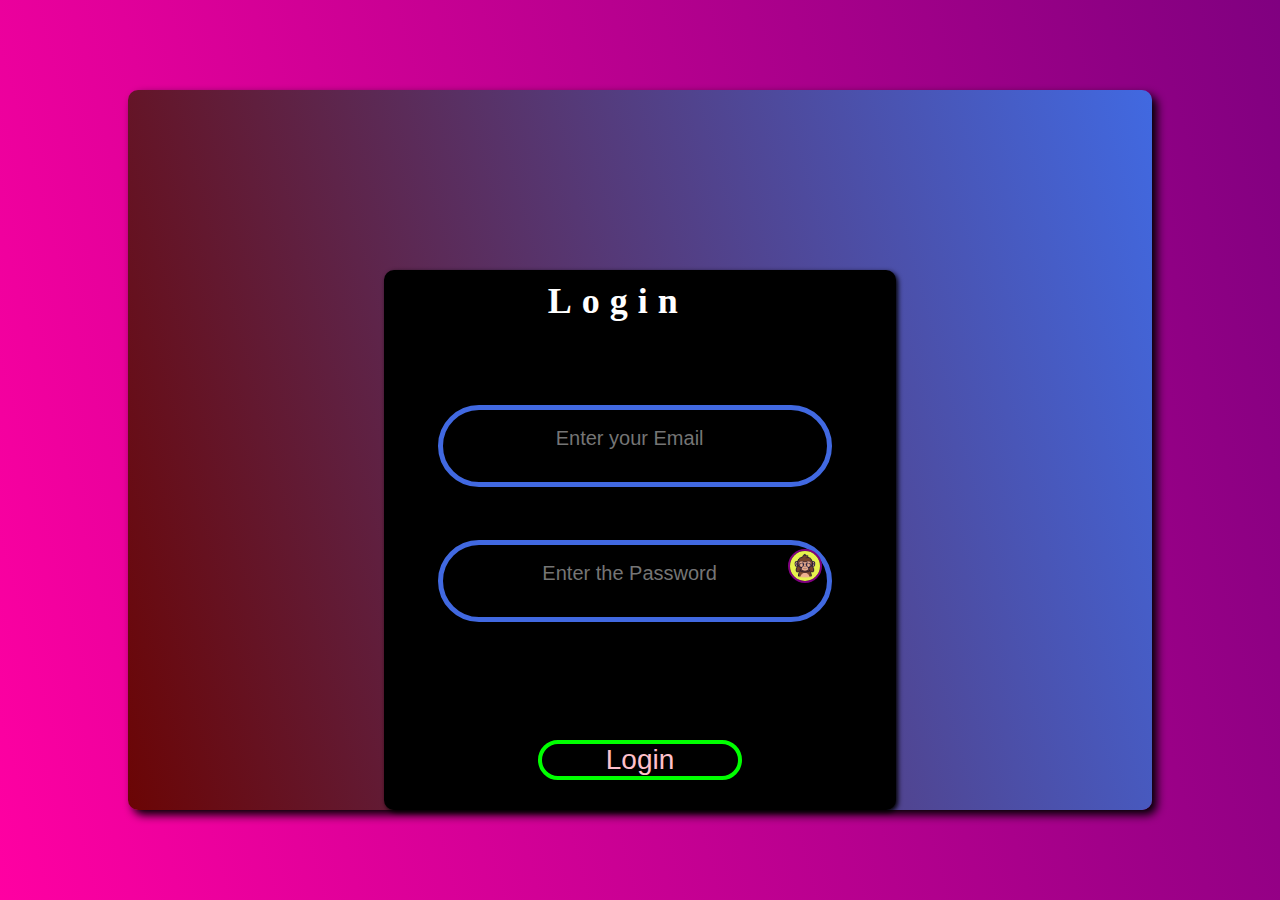
<file: index.html>
<!DOCTYPE html>
<html>
<head>
     <title>Big-Boys-Toys</title>
     <link rel="stylesheet" href="./CSS/index.css">
     <script src="./JAVASCRIPT/index.js" defer></script>
</head>
<body>
    <div id="outerDiv">
        <div id="innerDiv">
            <h1 id="heading">Login</h1>
            <form>
                <div id="emaildiv">
                    <input class="in" id="usid" placeholder="Enter your Email">
                </div>
                <span id="result"></span>
                <div id="passdiv">
                    <input class="in" id="pass" type="password" placeholder="Enter the Password">
                    <img onmousedown="passvis()" onmouseup="passhide()" id="visible" src="./Asset/logos/claseeye.jpg" alt="">
                </div>
                <input id="but" type="button" value="Login" onclick="logintowebpage()">
            </form>
        </div>
    </div>
</body>
</html>
</file>
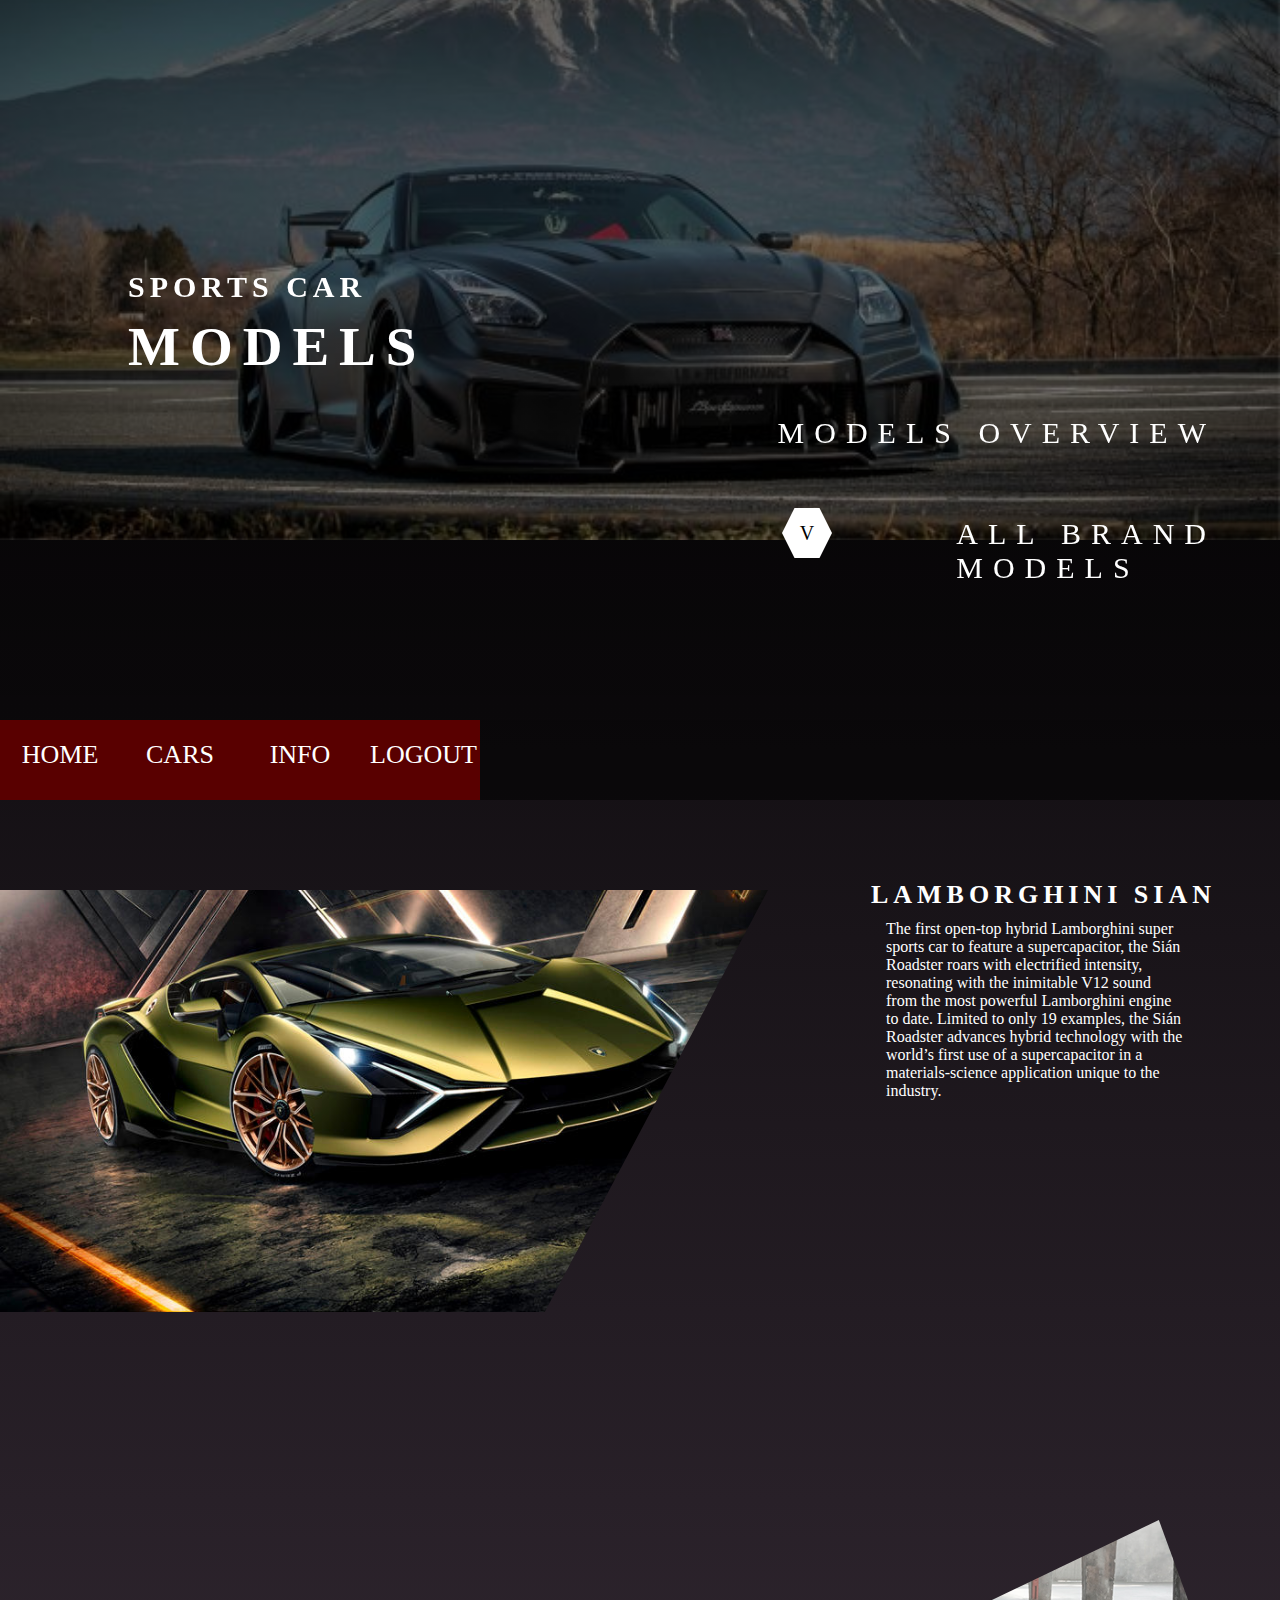
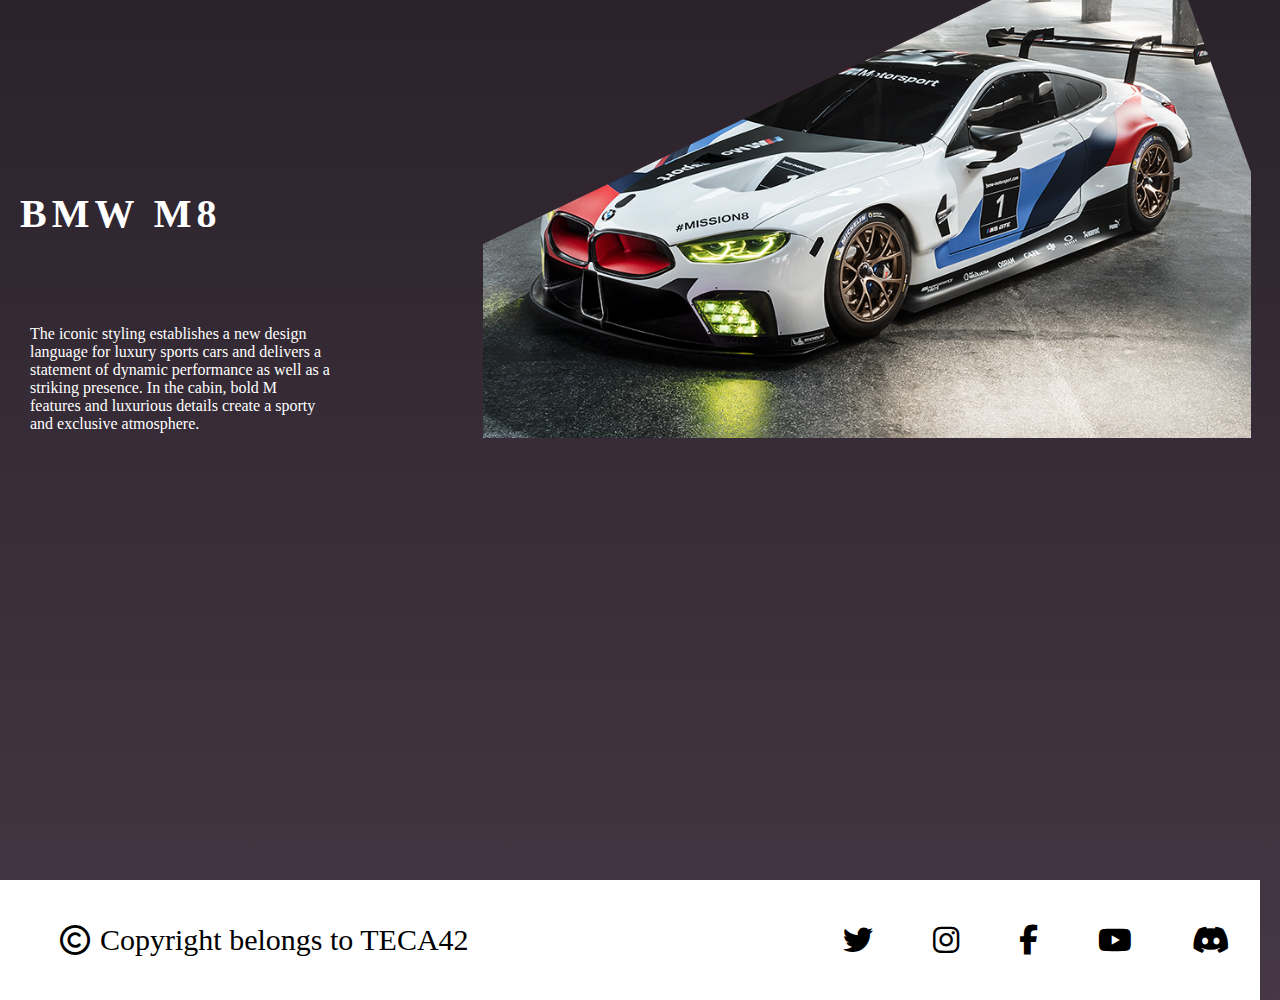
<file: HTML/home.html>
<!DOCTYPE html>
<html>
<head>
      <title>Big-Boys-Toys</title>
      <link rel="stylesheet" href="../CSS/navbar.css">
      <link rel="stylesheet" href="../CSS/home.css">
      <script src="../JAVASCRIPT/home.js" defer></script>
      <link rel="stylesheet" href="https://cdnjs.cloudflare.com/ajax/libs/font-awesome/6.2.1/css/all.min.css">
</head>
<body>
    <div id="header">
        <h1 id="h1">Sports Car</h1>
        <h1 id="h2">Models</h1>
        <h1 id="h3">Models Overview</h1>
        <h1 id="h4">All Brand <br> Models</h1>
        <div id="hexagon" onmouseover="hoverhexa()" onmouseout="hoverhexaout()">
            <span id="v">V</span>
        </div>
    </div>
    <div id="navbar">
        <ul id="Mainlist">
            <li class="li">Home</li>
            <li class="li" id="hov">Cars
                <ul id="sublist">
                    <li class="sli">BMW</li>
                    <li class="sli">AUDI</li>
                    <li class="sli">Toyota</li>
                    <li class="sli">Tata</li>
                </ul>
            </li>
            <li class="li">Info</li>
            <li class="li">Logout</li>
        </ul>
    </div>
    <div id="cars">
        <div id="car1">
            <img id="car1image" src="../Asset/Image/car1.jpg">
        </div>
        <h1 id="car1heading">lamborghini sian</h1>
        <p id="car1info">
            The first open-top hybrid Lamborghini super sports car to feature a supercapacitor, the Sián Roadster roars with electrified intensity, resonating with the inimitable V12 sound from the most powerful Lamborghini engine to date. Limited to only 19 examples, the Sián Roadster advances hybrid technology with the world’s first use of a supercapacitor in a materials-science application unique to the industry.
        </p>
        <div id="car2">
            <img id="car2image" src="../Asset/Image/car2.jpg">
        </div>
        <h1 id="car2heading">bmw m8</h1>
        <p id="car2info">
            The iconic styling establishes a new design language for luxury sports cars and delivers a statement of dynamic performance as well as a striking presence. In the cabin, bold M features and luxurious details create a sporty and exclusive atmosphere.</p>
            <div id="footer">
                <i id="left" class="fa-regular fa-copyright"></i>
                <span id="lefttext">Copyright belongs to TECA42</span>
                <i class="fa-brands fa-twitter"></i>
                <i class="fa-brands fa-instagram"></i>
                <i class="fa-brands fa-facebook-f"></i>
                <i class="fa-brands fa-youtube"></i>
                <i class="fa-brands fa-discord"></i>
            </div>
        </div>
</body>
</html>
</file>
<file: CSS/index.css>
*{
    padding: 0px;
    margin: 0px;
}
body{
    background-image: linear-gradient(75deg,rgb(255, 0, 162),purple);
    background-repeat: no-repeat;
    background-size: 100% 100vh;
    display: flex;
    justify-content: center;
    align-items: center;
    height: 100vh;
}
#outerDiv{
    width: 80vw;
    height: 80vh;
    background-image: linear-gradient(75deg,rgb(107, 5, 5),royalblue);
    border-radius: 10px;
    box-shadow: 5px 5px 10px black;
    display: flex;
    justify-content: center;
    align-items: center;
    position: relative;
}
#innerDiv{
    width: 40vw;
    height: 60vh;
    background-color: black;
    position: absolute;
    bottom: 0px;
    border-radius: 10px;
    box-shadow: 2px 2px 5px black;
    display: flex;
    align-items: center;
    justify-self:center;
}
#emaildiv{
    width: 30vw;
    height: 8vh;
    border: 5px solid royalblue;
    border-radius: 100px;
    position: absolute;
    top: 15vh;
    right: 5vw;
}
#passdiv{
    width: 30vw;
    height: 8vh;
    border: 5px solid royalblue;
    border-radius: 100px;
    position: absolute;
    top: 30vh;
    right: 5vw;
}
.in{
    width: 92%;
    height: 50%;
    padding: 10px;
    text-align: center;
    background-color: transparent;
    border: none;
    outline: none;
    font-size: 20px;
    color: white;
}
#heading{
    position: absolute;
    top: 10px;
    letter-spacing: 10px;
    font-size: 36px;
    left:32%;
    color: white;
}
#but{
    position: absolute;
    width: 40%;
    height: 40px;
    bottom: 30px;
    left: 30%;
    font-size: 28px;
    background-color: transparent;
    border: 4px solid lime;
    border-radius: 100px;
    color: pink;
}
#but:hover{
    background-color: purple;
    color: white;
    border-color: white;
}
#visible{
    width: 30px;
    border-radius: 100%;
    border: 2px solid purple;
    position: absolute;
    right: 5px;
    top: 4px;
    cursor: pointer;
}
#result{
    font-size: 20px;
    position: absolute;
    color: white;
    top: 210px;
    left: 20%;
}
</file>
<file: CSS/navbar.css>
*{
    padding: 0px;
    margin: 0px;
}
#navbar{
    position: sticky;
    top: 0px;
    width: 100%;
    height: 80px;
    background-color: rgba(0,0,0, 0.5);
}
#Mainlist{
    display: flex;
}
.li{
    background-color: rgb(89, 0, 0);
    color: white;
    font-size: 26px;
    list-style: none;
    padding: 10px;
    padding-top: 20px;
    height: 50px;
    width: 100px;
    text-align: center;
    text-transform: uppercase;

}
.li:hover{
    background-color: rgb(0, 0, 20);
}
#sublist{
    list-style: none;
    display: none;
}
.sli{
    background-color:rgb(89, 0, 0);
    width: 100px;
    padding: 10px;
    position: relative;
    right: 10px;
    top: 25px;
    text-align: left;
    font-size:25px ;
    text-transform: uppercase;
}
.sli:hover{
    background-color:rgb(0, 0, 20) ;
}
#hov:hover #sublist{
    display: block;
}
</file>
<file: CSS/home.css>
*{
    padding: 0px;
    margin: 0px;
}
#header{
width: 100%;
height: 80vh;
background-image: linear-gradient(rgba(0, 0, 0, 0.531),rgba(0, 0, 0, 0.472)),url(../Asset/Image/header.jpg);
background-repeat: no-repeat;
background-size: 100% 100vh,100%;
background-position: 0px -20vh;
position: relative;
}
#h1{
    font-size: 30px;
    color: transparent;
    text-transform: uppercase;
    letter-spacing: 5px;
    position: absolute;
    top: 30vh;
    left:-10vw;
}
#h2{
    font-size: 55px;
    color: transparent;
    text-transform: uppercase;
    letter-spacing: 10px;
    position: absolute;
    top: 35vh;
    left: -10vw;
}
#h3{
    font-size: 30px;
    color: transparent;
    text-transform: uppercase;
    letter-spacing: 10px;
    position: absolute;
    bottom: -10vh;
    right: 5vw;
    font-weight: lighter;
}
#h4{
    font-size: 30px;
    color:transparent;
    text-transform: uppercase;
    letter-spacing: 10px;
    position: absolute;
    bottom: -10vh;
    right: 5vw;
    font-weight: lighter;
}
#hexagon{
    display: flex;
    justify-content: center;
    align-items: center;
    position: absolute;
    bottom: 18vh;
    right: 35vw;
    width: 50px;
    height: 50px;
    background-color: transparent;
    clip-path: polygon(25% 0%, 75% 0%, 100% 50%, 75% 100%, 25% 100%, 0% 50%);
    transition:background-color 0.5s;
    font-size: 20px;
    cursor: pointer;
}
#v{
    color: transparent;
    transition:color 2s;
}
#hexagon:hover{
    background-color: black;
    color: white;
}
body{
    background-image: linear-gradient(black,rgb(240, 192, 240));
    background-size: 100vw 1000vh;
    background-repeat: no-repeat;
}
#cars{
    width: 95vw;
    height: 200vh;
    position: relative;
    z-index: -1;
}
#car1{
    position: absolute;
    top: 10vh;
    width: 60vw;
    height: 50vh;
    clip-path: polygon(0 0, 100% 0%, 69% 100%, 0% 100%);
}
#car1image{
    position: relative;
    right:0px;
    bottom: 90px;
    width: 60vw;
}
#car1heading{
    font-size: 26px;
    color: white;
    position: absolute;
    right: 0px;
    top: 80px;
    text-transform: uppercase;
    letter-spacing: 5px;
}
#car1info{
    color: white;
    width: 300px;
    position: absolute;
    right: 30px;
    top: 120px;
}
#car2{
    position: absolute;
    top: 80vh;
    right: -35px;
    height: 80vh;
    clip-path: polygon(88% 0, 100% 35%, 100% 100%, 0 100%, 0 45%);
}
#car2image{
    position: relative;
    right:0px;
    bottom: 0px;
    width: 60vw;
}
#car2heading{
    font-size: 40px;
    color: white;
    position: absolute;
    left: 20px;
    top: 110vh;
    text-transform: uppercase;
    letter-spacing: 5px;
}
#car2info{
    color: white;
    width: 300px;
    position: absolute;
    left: 30px;
    top: 125vh;
}
#footer{
    position: absolute;
    bottom: 0px;
    width: 98.4vw;
    height: 120px;
    background-color: white;
    display: flex;
    justify-content: end;
    align-items: center;
}
i{
    font-size: 30px;
    padding: 30px;
}
#left{
    position: absolute;
    left: 30px;
}
#lefttext{
    position: absolute;
    left: 100px;
    font-size: 30px;
}
</file>
